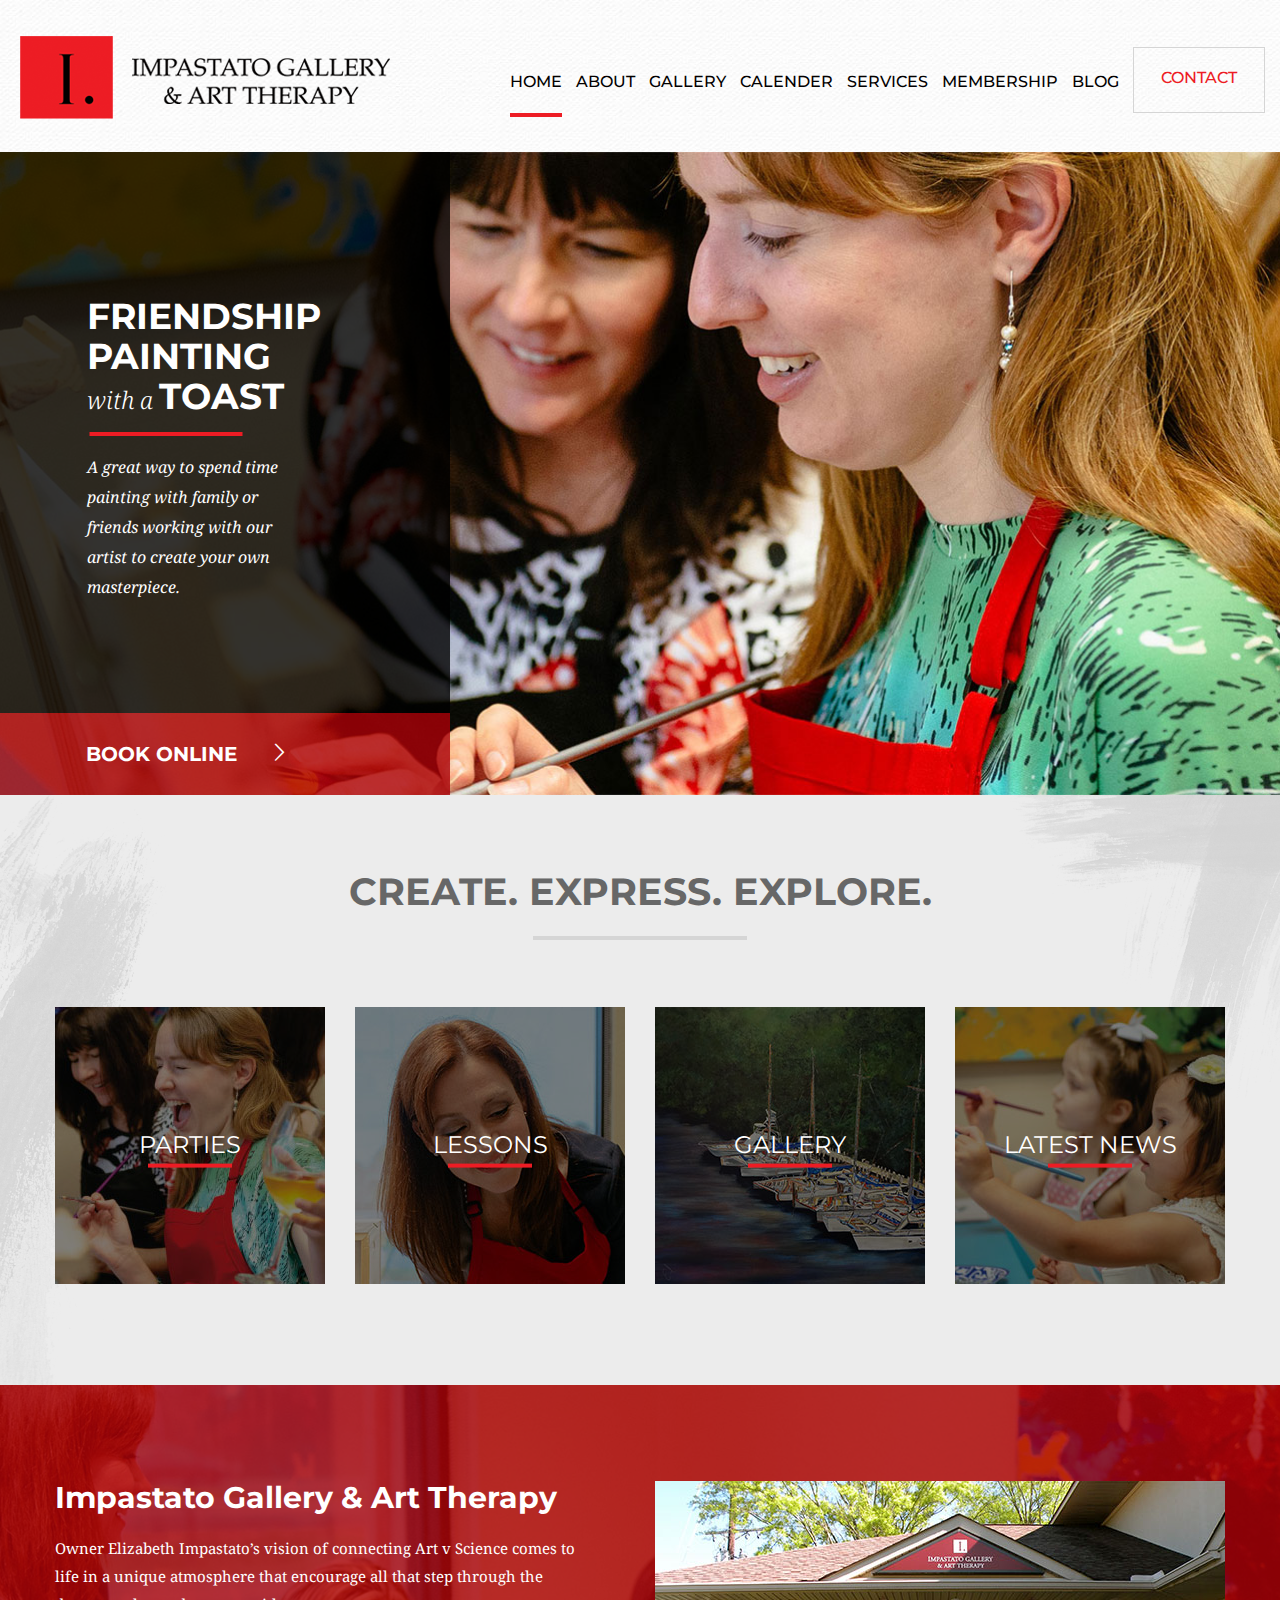
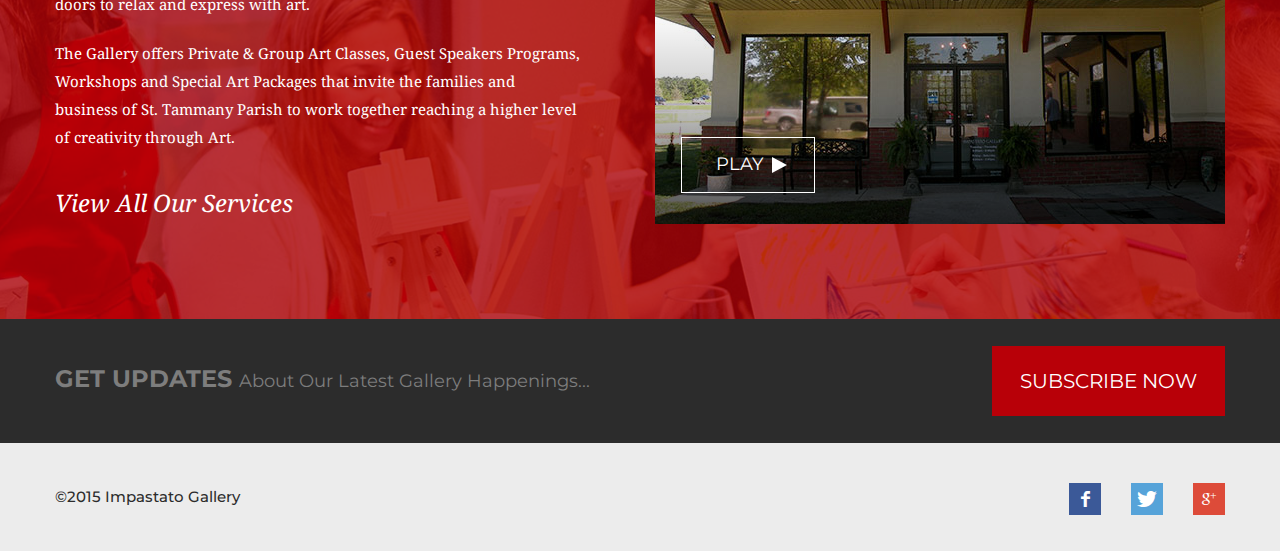
<file: index.html>
<!DOCTYPE html>
<html>
<head>
	<meta charset="utf-8">
	<meta name="viewport" content="width=device-width, initial-scale=1.0">
	<title>Impastato</title>
	<link href="https://fonts.googleapis.com/css?family=Droid+Serif:400,400i,700,700i%7cMontserrat:300,300i,400,400i,500,500i,600,600i,700,700i" rel="stylesheet">
	<link media="all" rel="stylesheet" href="css/main.css">
	<script type="text/javascript" src="http://ajax.googleapis.com/ajax/libs/jquery/3.2.1/jquery.min.js" defer></script>
	<script type="text/javascript">
		window.jQuery || document.write('<script src="js/jquery-3.2.1.min.js"><\/script>')
	</script>
	<script src="js/jquery.main.js" defer></script>
</head>
<body>
	<div id="wrapper">
		<header id="header" style="background-image: url(images/bg-header.jpg);">
			<div class="header-holder">
				<strong class="logo"><a href="#" ><img src="images/logo.png" alt="Impastato"></a></strong>
				<nav id="nav">
					<a href="#" class="nav-opener"><span></span></a>
					<div class="nav-drop">
						<ul class="menu">
							<li><a href="#" class="active">HOME</a></li>
							<li><a href="#">ABOUT</a></li>
							<li><a href="#">GALLERY</a>
							</li>
							<li><a href="#">CALENDER</a></li>
							<li><a href="#">SERVICES</a></li>
							<li><a href="#">MEMBERSHIP</a></li>
							<li><a href="#">BLOG</a></li>
							<li><a href="#" class="contact">CONTACT</a></li>
						</ul> 
					</div>
				</nav>
			</div>
		</header>
		<main id="main">
			<section class="vision-section" style="background-image: url(images/bg-vision.jpg);">
				<div class="vision-block">
					<div class="vision-text">
						<h2>FRIENDSHIP PAINTING <em>with a </em>TOAST </h2>
						<p>A great way to spend time painting with family or friends working with our artist to create your own masterpiece.</p>
					</div>
					<a href="#" class="btn-vision">BOOK ONLINE<i class="icon-chevron-right"></i></a>
				</div>
			</section>
			<section class="create-section" style="background-image:url(images/bg.png); ">
				<div class="container">
					<div class="create-holder">
						<h1>CREATE. EXPRESS. EXPLORE. </h1>
						<div class="coll-holder">
							<div class="coll"><div class="img-holder"><img src="images/img-2.jpg" alt="image description"></div><h4>PARTIES</h4></div>
							<div class="coll"><div class="img-holder"><img src="images/img-3.jpg" alt="image description"></div><h4>LESSONS</h4></div>
							<div class="coll"><div class="img-holder"><img src="images/img-4.jpg" alt="image description"></div><h4>GALLERY</h4></div>
							<div class="coll"><div class="img-holder"><img src="images/img-5.jpg" alt="image description"></div><h4>LATEST NEWS</h4></div>
						</div>
					</div>
				</div>
			</section>
			<section class="offer-section" style="background-image: url(images/img-7.jpg);">
				<div class="container">
					<div class="coll-holder">
						<div class="coll">
							<div class="text-holder">
								<h3>Impastato Gallery &amp; Art Therapy</h3>
								<p>Owner Elizabeth Impastato’s vision of connecting Art v Science comes to life in a unique atmosphere that encourage all that step through the doors to relax and express with art.</p>
								<p>The Gallery offers Private &amp; Group Art Classes, Guest Speakers Programs, Workshops and Special Art Packages that invite the families and business of St. Tammany Parish to work together reaching a higher level of creativity through Art.</p>
								<a href="#">View All Our Services</a>
							</div>
						</div>
						<div class="coll">
							<div class="img-holder"><img src="images/img-6.jpg" alt="image description"></div>
							<a href="#" class="btn-play">PLAY</a>
						</div>
					</div>
				</div>
			</section>
		</main>
		<footer id="footer">
			<div class="footer-top">
				<div class="container">
					<div class="text-holder">
						<p><strong>GET UPDATES </strong>About Our Latest Gallery Happenings...</p>
					</div>
					<a href="#" class="btn">SUBSCRIBE NOW</a>
				</div>
			</div>
			<div class="footer-bottom">
				<div class="container">
					<p>&copy;2015 Impastato Gallery</p>
					<ul class="social-holder">
						<li><a href="#" class="facebook"><i class="icon-facebook"></i></a></li>
						<li><a href="#" class="twitter"><i class="icon-twitter"></i></a></li>
						<li><a href="#" class="google"><i class="icon-google"></i></a></li>
					</ul>
				</div>
			</div>
		</footer>
	</div>
</body>
</html>
</file>
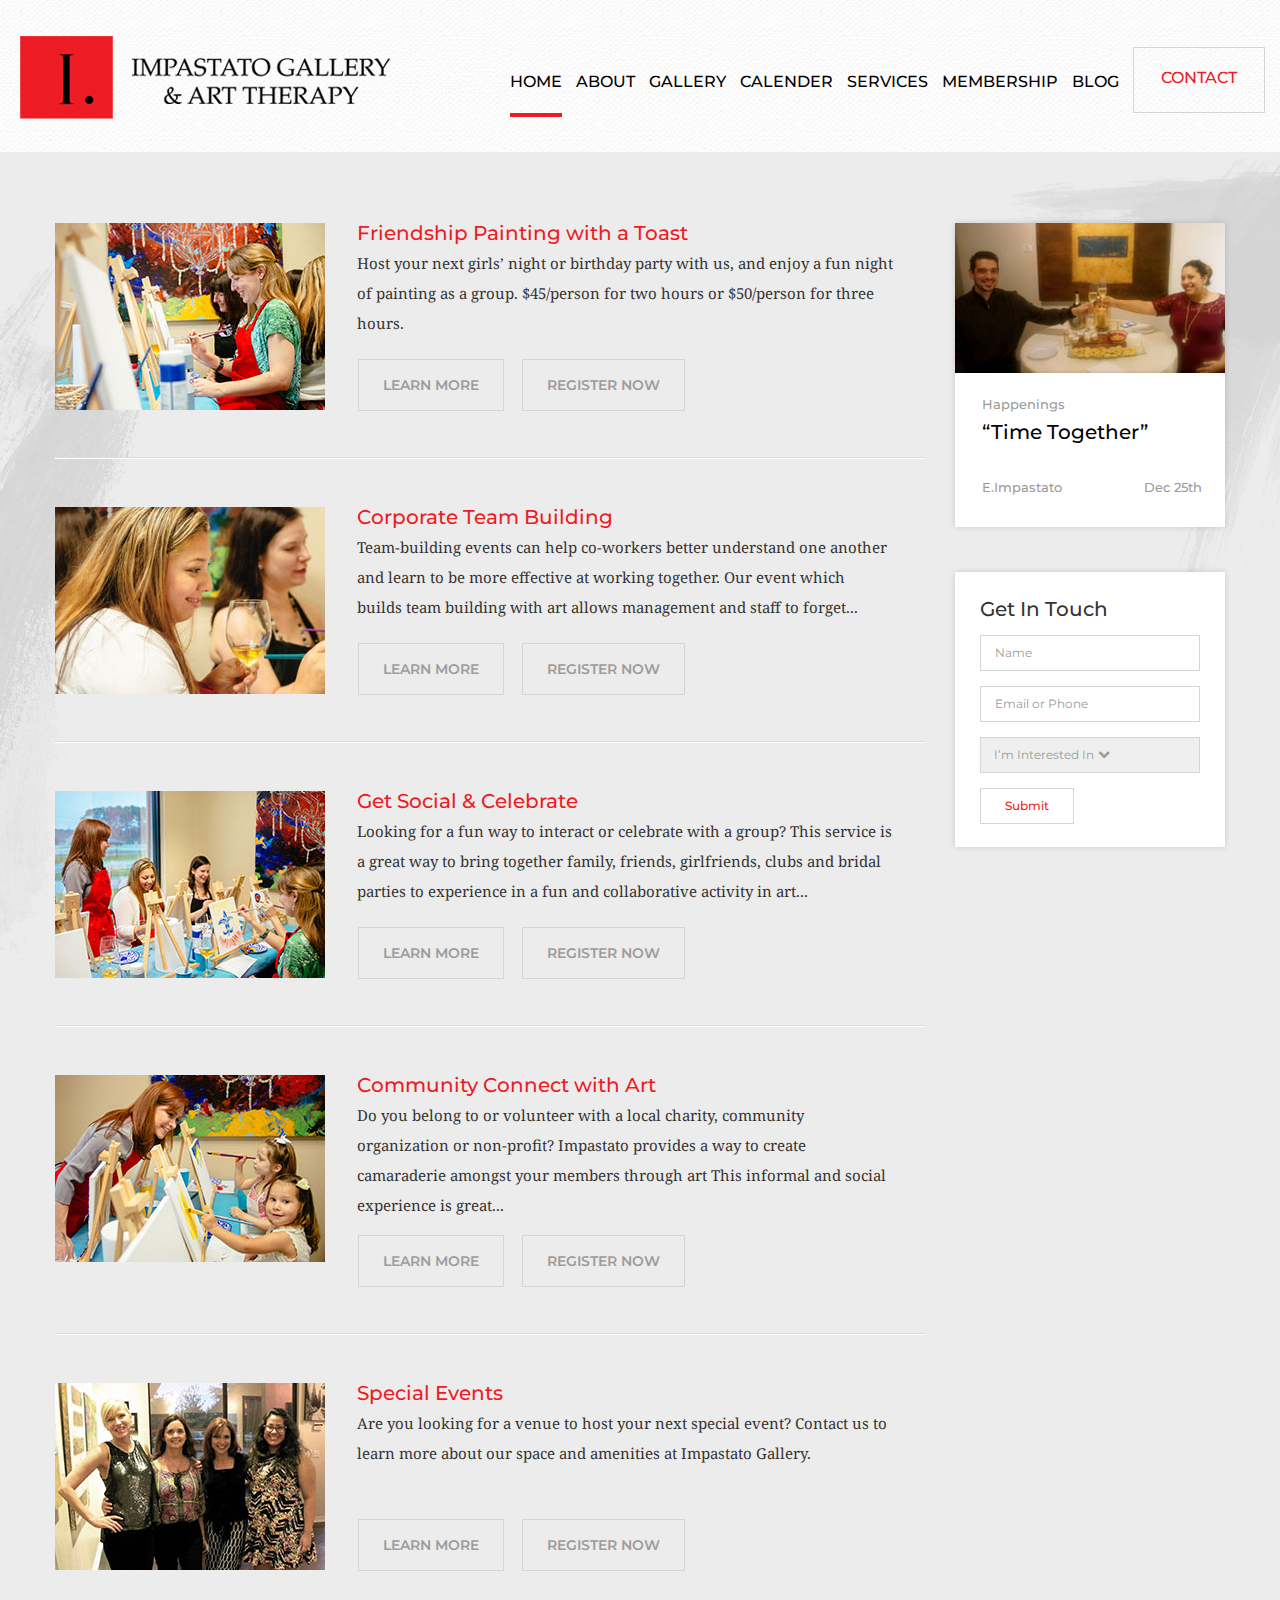
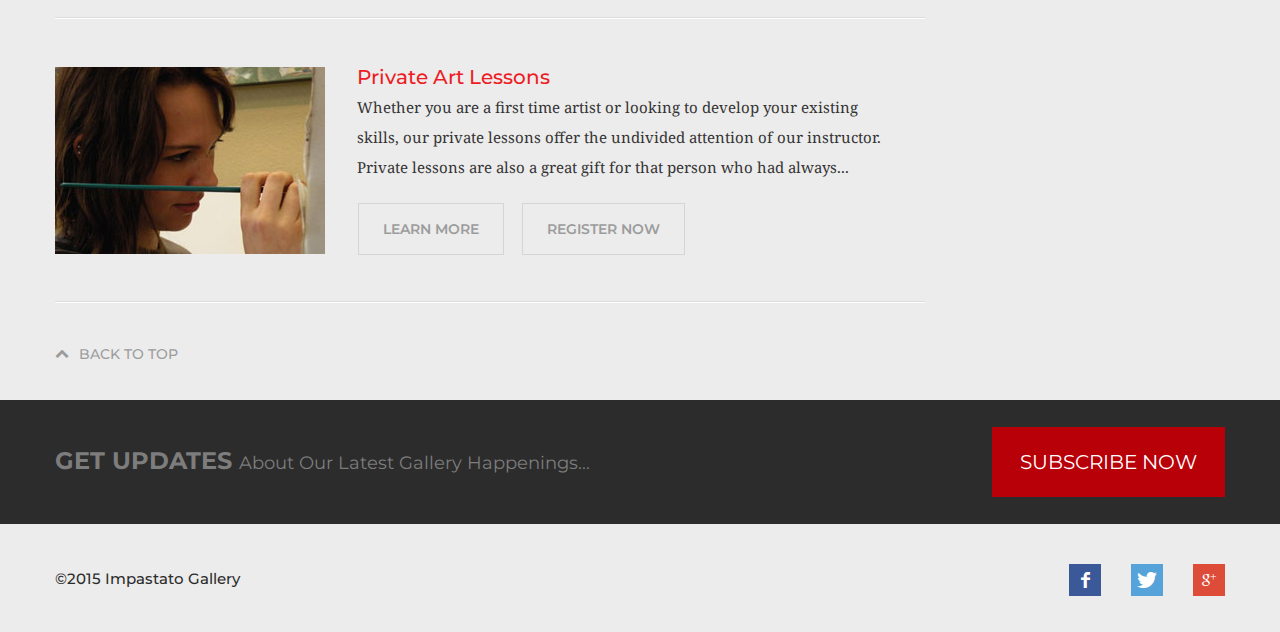
<file: index-2.html>
<!DOCTYPE html>
<html>
<head>
	<meta charset="utf-8">
	<meta name="viewport" content="width=device-width, initial-scale=1.0">
	<title>Impastato</title>
	<link href="https://fonts.googleapis.com/css?family=Droid+Serif:400,400i,700,700i%7cMontserrat:300,300i,400,400i,500,500i,600,600i,700,700i" rel="stylesheet">
	<link media="all" rel="stylesheet" href="css/main.css">
	<script type="text/javascript" src="http://ajax.googleapis.com/ajax/libs/jquery/3.2.1/jquery.min.js" defer></script>
	<script type="text/javascript">
		window.jQuery || document.write('<script src="js/jquery-3.2.1.min.js"><\/script>')
	</script>
	<script src="js/jquery.main.js" defer></script>
</head>
<body>
	<div id="wrapper">
		<header id="header" style="background-image: url(images/bg-header.jpg);">
			<div class="header-holder">
				<strong class="logo"><a href="#" ><img src="images/logo.png" alt="Impastato"></a></strong>
				<nav id="nav">
					<a href="#" class="nav-opener"><span></span></a>
					<div class="nav-drop">
						<ul class="menu">
							<li><a href="#" class="active">HOME</a></li>
							<li><a href="#">ABOUT</a></li>
							<li><a href="#">GALLERY</a>
							</li>
							<li><a href="#">CALENDER</a></li>
							<li><a href="#">SERVICES</a></li>
							<li><a href="#">MEMBERSHIP</a></li>
							<li><a href="#">BLOG</a></li>
							<li><a href="#" class="contact">CONTACT</a></li>
						</ul> 
					</div>
				</nav>
			</div>
		</header>
		<main id="main">
			<section class="section-holder" style="background-image: url(images/bg-2.png);">
				<div class="container">
					<div class="events-holder">
						<article class="post">
							<div class="img-holder">
								<img src="images/img-8.jpg" alt="image description">
							</div>
							<div class="content">
								<h5>Friendship Painting with a Toast</h5>
								<p>Host your next girls’ night or birthday party with us, and enjoy a fun night of painting as a group. $45/person for two hours or $50/person for three hours.</p>
								<ul class="btn-holder">
									<li><a href="#" class="btn-article">LEARN MORE</a></li>
									<li><a href="#" class="btn-article">REGISTER NOW</a></li>
								</ul>
							</div>
						</article>
						<article class="post">
							<div class="img-holder">
								<img src="images/img-14.jpg" alt="image description">
							</div>
							<div class="content">
								<h5>Corporate Team Building</h5>
								<p>Team-building events can help co-workers better understand one another and learn to be more effective at working together. Our event which builds team building with art allows management and staff to forget...</p>
								<ul class="btn-holder">
									<li><a href="#" class="btn-article">LEARN MORE</a></li>
									<li><a href="#" class="btn-article">REGISTER NOW</a></li>
								</ul>
							</div>
						</article>
						<article class="post">
							<div class="img-holder">
								<img src="images/img-9.jpg" alt="image description">
							</div>
							<div class="content">
								<h5>Get Social &amp; Celebrate</h5>
								<p>Looking for a fun way to interact or celebrate with a group? This service is a great way to bring together family, friends, girlfriends, clubs and bridal parties to experience in a fun and collaborative activity in art... </p>
								<ul class="btn-holder">
									<li><a href="#" class="btn-article">LEARN MORE</a></li>
									<li><a href="#" class="btn-article">REGISTER NOW</a></li>
								</ul>
							</div>
						</article>
						<article class="post">
							<div class="img-holder">
								<img src="images/img-10.jpg" alt="image description">
							</div>
							<div class="content">
								<h5>Community Connect with Art</h5>
								<p>Do you belong to or volunteer with a local charity, community organization or non-profit? Impastato provides a way to create camaraderie amongst your members through art This informal and social experience is great...</p>
								<ul class="btn-holder">
									<li><a href="#" class="btn-article">LEARN MORE</a></li>
									<li><a href="#" class="btn-article">REGISTER NOW</a></li>
								</ul>
							</div>
						</article>
						<article class="post">
							<div class="img-holder">
								<img src="images/img-11.jpg" alt="image description">
							</div>
							<div class="content">
								<h5>Special Events</h5>
								<p>Are you looking for a venue to host your next special event? Contact us to learn more about our space and amenities at Impastato Gallery.</p>
								<ul class="btn-holder">
									<li><a href="#" class="btn-article">LEARN MORE</a></li>
									<li><a href="#" class="btn-article">REGISTER NOW</a></li>
								</ul>
							</div>
						</article>
						<article class="post">
							<div class="img-holder">
								<img src="images/img-12.jpg" alt="image description">
							</div>
							<div class="content">
								<h5>Private Art Lessons</h5>
								<p>Whether you are a first time artist or looking to develop your existing skills, our private lessons offer the undivided attention of our instructor. Private lessons are also a great gift for that person who had always...</p>
								<ul class="btn-holder">
									<li><a href="#" class="btn-article">LEARN MORE</a></li>
									<li><a href="#" class="btn-article">REGISTER NOW</a></li>
								</ul>
							</div>
						</article>
					</div>
					<aside class="aside">
						<div class="happenings">
							<div class="img-holder">
								<img src="images/img-13.jpg" alt="image description">
							</div>
							<div class="text-holder">
								<p>Happenings</p>
								<h5>“Time Together”</h5>
								<span>E.Impastato</span>
								<time>Dec 25th</time>
							</div>
						</div>
						<div class="form-holder">
							<h5>Get In Touch</h5>
							<form class="form" action="#">
								<input type="text" name="name" placeholder="Name">
								<input type="email" name="email" placeholder="Email or Phone">
								<div class="select-holder">
									<div class="select">
										<span class="fake-select">
											<select id="select-1">
												<option selected="selected">I’m Interested In</option>
												<option>Select option 2</option>
												<option>Select option 3</option>
												<option>Select option 4</option>
											</select>
										</span>
									</div>
								</div>
								<button type="submit" class="btn-form">Submit</button>
							</form>
						</div>
					</aside>
					<a href="#header" class="to-top"><i class="icon-chevron-up"></i>BACK TO TOP </a>
				</div>
			</section>
		</main>
		<footer id="footer">
			<div class="footer-top">
				<div class="container">
					<div class="text-holder">
						<p><strong>GET UPDATES </strong>About Our Latest Gallery Happenings...</p>
					</div>
					<a href="#" class="btn">SUBSCRIBE NOW</a>
				</div>
			</div>
			<div class="footer-bottom">
				<div class="container">
					<p>&copy;2015 Impastato Gallery</p>
					<ul class="social-holder">
						<li><a href="#" class="facebook"><i class="icon-facebook"></i></a></li>
						<li><a href="#" class="twitter"><i class="icon-twitter"></i></a></li>
						<li><a href="#" class="google"><i class="icon-google"></i></a></li>
					</ul>
				</div>
			</div>
		</footer>
	</div>
</body>
</html>
</file>
<file: css/main.css>
/*! normalize.css v3.0.3 | MIT License | github.com/necolas/normalize.css */
/**
 * 1. Set default font family to sans-serif.
 * 2. Prevent iOS and IE text size adjust after device orientation change,
 *    without disabling user zoom.
 */
html {
  font-family: sans-serif;
  /* 1 */
  -ms-text-size-adjust: 100%;
  /* 2 */
  -webkit-text-size-adjust: 100%;
  /* 2 */ }

/**
 * Remove default margin.
 */
body {
  margin: 0; }

/* HTML5 display definitions
   ========================================================================== */
/**
 * Correct `block` display not defined for any HTML5 element in IE 8/9.
 * Correct `block` display not defined for `details` or `summary` in IE 10/11
 * and Firefox.
 * Correct `block` display not defined for `main` in IE 11.
 */
article,
aside,
details,
figcaption,
figure,
footer,
header,
hgroup,
main,
menu,
nav,
section,
summary {
  display: block; }

/**
 * 1. Correct `inline-block` display not defined in IE 8/9.
 * 2. Normalize vertical alignment of `progress` in Chrome, Firefox, and Opera.
 */
audio,
canvas,
progress,
video {
  display: inline-block;
  /* 1 */
  vertical-align: baseline;
  /* 2 */ }

/**
 * Prevent modern browsers from displaying `audio` without controls.
 * Remove excess height in iOS 5 devices.
 */
audio:not([controls]) {
  display: none;
  height: 0; }

/**
 * Address `[hidden]` styling not present in IE 8/9/10.
 * Hide the `template` element in IE 8/9/10/11, Safari, and Firefox < 22.
 */
[hidden],
template {
  display: none; }

/* Links
   ========================================================================== */
/**
 * Remove the gray background color from active links in IE 10.
 */
a {
  background-color: transparent; }

/**
 * Improve readability of focused elements when they are also in an
 * active/hover state.
 */
a:active,
a:hover {
  outline: 0; }

/* Text-level semantics
   ========================================================================== */
/**
 * Address styling not present in IE 8/9/10/11, Safari, and Chrome.
 */
abbr[title] {
  border-bottom: 1px dotted; }

/**
 * Address style set to `bolder` in Firefox 4+, Safari, and Chrome.
 */
b,
strong {
  font-weight: bold; }

/**
 * Address styling not present in Safari and Chrome.
 */
dfn {
  font-style: italic; }

/**
 * Address variable `h1` font-size and margin within `section` and `article`
 * contexts in Firefox 4+, Safari, and Chrome.
 */
h1 {
  font-size: 2em;
  margin: 0.67em 0; }

/**
 * Address styling not present in IE 8/9.
 */
mark {
  background: #ff0;
  color: #000; }

/**
 * Address inconsistent and variable font size in all browsers.
 */
small {
  font-size: 80%; }

/**
 * Prevent `sub` and `sup` affecting `line-height` in all browsers.
 */
sub,
sup {
  font-size: 75%;
  line-height: 0;
  position: relative;
  vertical-align: baseline; }

sup {
  top: -0.5em; }

sub {
  bottom: -0.25em; }

/* Embedded content
   ========================================================================== */
/**
 * Remove border when inside `a` element in IE 8/9/10.
 */
img {
  border: 0; }

/**
 * Correct overflow not hidden in IE 9/10/11.
 */
svg:not(:root) {
  overflow: hidden; }

/* Grouping content
   ========================================================================== */
/**
 * Address margin not present in IE 8/9 and Safari.
 */
figure {
  margin: 1em 40px; }

/**
 * Address differences between Firefox and other browsers.
 */
hr {
  box-sizing: content-box;
  height: 0; }

/**
 * Contain overflow in all browsers.
 */
pre {
  overflow: auto; }

/**
 * Address odd `em`-unit font size rendering in all browsers.
 */
code,
kbd,
pre,
samp {
  font-family: monospace, monospace;
  font-size: 1em; }

/* Forms
   ========================================================================== */
/**
 * Known limitation: by default, Chrome and Safari on OS X allow very limited
 * styling of `select`, unless a `border` property is set.
 */
/**
 * 1. Correct color not being inherited.
 *    Known issue: affects color of disabled elements.
 * 2. Correct font properties not being inherited.
 * 3. Address margins set differently in Firefox 4+, Safari, and Chrome.
 */
button,
input,
optgroup,
select,
textarea {
  color: inherit;
  /* 1 */
  font: inherit;
  /* 2 */
  margin: 0;
  /* 3 */ }

/**
 * Address `overflow` set to `hidden` in IE 8/9/10/11.
 */
button {
  overflow: visible; }

/**
 * Address inconsistent `text-transform` inheritance for `button` and `select`.
 * All other form control elements do not inherit `text-transform` values.
 * Correct `button` style inheritance in Firefox, IE 8/9/10/11, and Opera.
 * Correct `select` style inheritance in Firefox.
 */
button,
select {
  text-transform: none; }

/**
 * 1. Avoid the WebKit bug in Android 4.0.* where (2) destroys native `audio`
 *    and `video` controls.
 * 2. Correct inability to style clickable `input` types in iOS.
 * 3. Improve usability and consistency of cursor style between image-type
 *    `input` and others.
 */
button,
html input[type="button"],
input[type="reset"],
input[type="submit"] {
  -webkit-appearance: button;
  /* 2 */
  cursor: pointer;
  /* 3 */ }

/**
 * Re-set default cursor for disabled elements.
 */
button[disabled],
html input[disabled] {
  cursor: default; }

/**
 * Remove inner padding and border in Firefox 4+.
 */
button::-moz-focus-inner,
input::-moz-focus-inner {
  border: 0;
  padding: 0; }

/**
 * Address Firefox 4+ setting `line-height` on `input` using `!important` in
 * the UA stylesheet.
 */
input {
  line-height: normal; }

/**
 * It's recommended that you don't attempt to style these elements.
 * Firefox's implementation doesn't respect box-sizing, padding, or width.
 *
 * 1. Address box sizing set to `content-box` in IE 8/9/10.
 * 2. Remove excess padding in IE 8/9/10.
 */
input[type="checkbox"],
input[type="radio"] {
  box-sizing: border-box;
  /* 1 */
  padding: 0;
  /* 2 */ }

/**
 * Fix the cursor style for Chrome's increment/decrement buttons. For certain
 * `font-size` values of the `input`, it causes the cursor style of the
 * decrement button to change from `default` to `text`.
 */
input[type="number"]::-webkit-inner-spin-button,
input[type="number"]::-webkit-outer-spin-button {
  height: auto; }

/**
 * 1. Address `appearance` set to `searchfield` in Safari and Chrome.
 * 2. Address `box-sizing` set to `border-box` in Safari and Chrome.
 */
input[type="search"] {
  -webkit-appearance: textfield;
  /* 1 */
  box-sizing: content-box;
  /* 2 */ }

/**
 * Remove inner padding and search cancel button in Safari and Chrome on OS X.
 * Safari (but not Chrome) clips the cancel button when the search input has
 * padding (and `textfield` appearance).
 */
input[type="search"]::-webkit-search-cancel-button,
input[type="search"]::-webkit-search-decoration {
  -webkit-appearance: none; }

/**
 * Define consistent border, margin, and padding.
 */
fieldset {
  border: 1px solid #c0c0c0;
  margin: 0 2px;
  padding: 0.35em 0.625em 0.75em; }

/**
 * 1. Correct `color` not being inherited in IE 8/9/10/11.
 * 2. Remove padding so people aren't caught out if they zero out fieldsets.
 */
legend {
  border: 0;
  /* 1 */
  padding: 0;
  /* 2 */ }

/**
 * Remove default vertical scrollbar in IE 8/9/10/11.
 */
textarea {
  overflow: auto; }

/**
 * Don't inherit the `font-weight` (applied by a rule above).
 * NOTE: the default cannot safely be changed in Chrome and Safari on OS X.
 */
optgroup {
  font-weight: bold; }

/* Tables
   ========================================================================== */
/**
 * Remove most spacing between table cells.
 */
table {
  border-collapse: collapse;
  border-spacing: 0; }

td,
th {
  padding: 0; }

@font-face {
  font-family: 'icomoon';
  src: url("../fonts/icomoon.eot?295ltq");
  src: url("../fonts/icomoon.eot?295ltq#iefix") format("embedded-opentype"), url("../fonts/icomoon.ttf?295ltq") format("truetype"), url("../fonts/icomoon.woff?295ltq") format("woff"), url("../fonts/icomoon.svg?295ltq#icomoon") format("svg");
  font-weight: normal;
  font-style: normal; }

[class^="icon-"], [class*=" icon-"] {
  /* use !important to prevent issues with browser extensions that change fonts */
  font-family: 'icomoon' !important;
  speak: none;
  font-style: normal;
  font-weight: normal;
  font-variant: normal;
  text-transform: none;
  line-height: 1;
  /* Better Font Rendering =========== */
  -webkit-font-smoothing: antialiased;
  -moz-osx-font-smoothing: grayscale; }

.icon-google:before {
  content: "\e902"; }

.icon-facebook:before {
  content: "\e901"; }

.icon-twitter:before {
  content: "\e905"; }

.icon-chevron-right:before {
  content: "\e900"; }

.icon-chevron-down:before {
  content: "\e906"; }

.icon-chevron-up:before {
  content: "\e907"; }

.nav-drop .menu, .footer-bottom ul, .section-holder .post .btn-holder {
  margin: 0;
  padding: 0;
  list-style: none; }

.clearfix:after, .create-section .coll-holder:after, .offer-section .coll-holder:after, .section-holder .post:after, .section-holder .aside .happenings .text-holder:after {
  content: '';
  display: block;
  clear: both; }

.ellipsis {
  white-space: nowrap;
  /* 1 */
  text-overflow: ellipsis;
  /* 2 */
  overflow: hidden; }

html {
  box-sizing: border-box; }

*, *:before, *:after {
  box-sizing: inherit; }

* {
  max-height: 1000000px; }

body {
  color: #353434;
  background: #fff;
  font: 16px/1.2 "Montserrat", "Arial", "Helvetica Neue", "Helvetica", sans-serif;
  min-width: 320px;
  -webkit-font-smoothing: antialiased;
  -moz-osx-font-smoothing: grayscale; }

img {
  max-width: 100%;
  height: auto; }

.gm-style img {
  max-width: none; }

h1, .h1,
h2, .h2,
h3, .h3,
h4, .h4,
h5, .h5,
h6, .h6,
.h {
  font-family: "Montserrat", "Arial", "Helvetica Neue", "Helvetica", sans-serif;
  font-weight: bold;
  margin: 0 0 0.5em;
  color: inherit; }

h1, .h1 {
  font-size: 38px; }

h2, .h2 {
  font-size: 36px; }

h3, .h3 {
  font-size: 30px; }

h4, .h4 {
  font-size: 24px; }

h5, .h5 {
  font-size: 20px; }

h6, .h6 {
  font-size: 15px; }

p {
  margin: 0 0 1em; }

a {
  color: #000; }
  a:hover, a:focus {
    text-decoration: none; }

form,
fieldset {
  margin: 0;
  padding: 0;
  border-style: none; }

input[type='text'],
input[type='tel'],
input[type='email'],
input[type='search'],
input[type='password'],
textarea {
  -webkit-appearance: none;
  -webkit-border-radius: 0;
  box-sizing: border-box;
  border: 1px solid #9c9c9c;
  padding: 0.4em 0.7em; }
  input[type='text']:focus,
  input[type='tel']:focus,
  input[type='email']:focus,
  input[type='search']:focus,
  input[type='password']:focus,
  textarea:focus {
    border-color: #000; }
  input[type='text']::-webkit-input-placeholder,
  input[type='tel']::-webkit-input-placeholder,
  input[type='email']::-webkit-input-placeholder,
  input[type='search']::-webkit-input-placeholder,
  input[type='password']::-webkit-input-placeholder,
  textarea::-webkit-input-placeholder {
    color: #9c9c9c; }
  input[type='text']::-moz-placeholder,
  input[type='tel']::-moz-placeholder,
  input[type='email']::-moz-placeholder,
  input[type='search']::-moz-placeholder,
  input[type='password']::-moz-placeholder,
  textarea::-moz-placeholder {
    opacity: 1;
    color: #9c9c9c; }
  input[type='text']:-moz-placeholder,
  input[type='tel']:-moz-placeholder,
  input[type='email']:-moz-placeholder,
  input[type='search']:-moz-placeholder,
  input[type='password']:-moz-placeholder,
  textarea:-moz-placeholder {
    color: #9c9c9c; }
  input[type='text']:-ms-input-placeholder,
  input[type='tel']:-ms-input-placeholder,
  input[type='email']:-ms-input-placeholder,
  input[type='search']:-ms-input-placeholder,
  input[type='password']:-ms-input-placeholder,
  textarea:-ms-input-placeholder {
    color: #9c9c9c; }
  input[type='text'].placeholder,
  input[type='tel'].placeholder,
  input[type='email'].placeholder,
  input[type='search'].placeholder,
  input[type='password'].placeholder,
  textarea.placeholder {
    color: #9c9c9c; }

select {
  -webkit-border-radius: 0; }

textarea {
  resize: vertical;
  vertical-align: top; }

button,
input[type='button'],
input[type='reset'],
input[type='file'],
input[type='submit'] {
  -webkit-appearance: none;
  -webkit-border-radius: 0;
  cursor: pointer; }

.resize-active .nav-drop {
  -webkit-transition: none !important;
          transition: none !important; }

#header {
  position: relative;
  background-repeat: repeat;
  padding: 24px 20px 24px; }
  @media (min-width: 480px) {
    #header {
      padding: 36px 20px 24px; } }
  @media (min-width: 1401px) {
    #header {
      padding: 36px 29px 28px 43px; } }

.header-holder {
  display: -webkit-box;
  display: -ms-flexbox;
  display: flex;
  -ms-flex-wrap: wrap;
      flex-wrap: wrap;
  -webkit-box-pack: justify;
      -ms-flex-pack: justify;
          justify-content: space-between;
  -webkit-box-align: center;
      -ms-flex-align: center;
          align-items: center;
  min-height: 92px; }

.logo {
  max-width: 375px;
  margin: -9px 0 0; }

.nav-drop {
  -webkit-transition: opacity 0.3s ease-in-out, visibility 0.3s ease-in-out;
          transition: opacity 0.3s ease-in-out, visibility 0.3s ease-in-out;
  opacity: 0;
  visibility: hidden;
  position: absolute;
  top: 100%;
  right: 0;
  left: 0;
  z-index: 999; }
  @media (min-width: 1200px) {
    .nav-drop {
      opacity: 1;
      visibility: visible;
      position: static;
      padding: 0 0 0 28px; } }
  .nav-active .nav-drop {
    opacity: 1;
    visibility: visible; }
  .nav-drop .menu {
    margin: 0 -10px; }
    .nav-drop .menu li {
      position: relative;
      text-align: center;
      border-bottom: 1px solid #dedede;
      padding: 0;
      background: #fff; }
      @media (min-width: 1200px) {
        .nav-drop .menu li {
          display: inline-block;
          vertical-align: top;
          border: none;
          padding: 0px 5px;
          background: none; } }
      @media (min-width: 1625px) {
        .nav-drop .menu li {
          padding: 0px 25px; } }
      .nav-drop .menu li a {
        position: relative;
        display: block;
        font-size: 16px;
        font-weight: 500;
        line-height: 1.875;
        color: #020000;
        display: block;
        width: 100%;
        padding: 5px 0; }
        .nav-drop .menu li a:hover {
          color: red; }
        @media (min-width: 1200px) {
          .nav-drop .menu li a {
            padding: 20px 0; }
            .nav-drop .menu li a:hover {
              color: #020000;
              border-bottom: 4px solid #ed1c24;
              padding: 20px 0 16px; }
            .nav-drop .menu li a.active {
              border-bottom: 4px solid #ed1c24;
              padding: 20px 0 16px; } }
    .nav-drop .menu .contact {
      padding: 5px 0; }
      @media (min-width: 1200px) {
        .nav-drop .menu .contact {
          border: 1px solid #d5d5d5;
          padding: 15px 27px 19px;
          color: #ed1c24; }
          .nav-drop .menu .contact:hover {
            padding: 15px 27px 20px; } }

.nav-opener {
  position: absolute;
  width: 60px;
  height: 30px;
  right: 50%;
  -webkit-transform: translateX(50%);
      -ms-transform: translateX(50%);
          transform: translateX(50%);
  bottom: 5px; }
  @media (min-width: 480px) {
    .nav-opener {
      right: 17px;
      top: 50%;
      -webkit-transform: translateY(-50%);
          -ms-transform: translateY(-50%);
              transform: translateY(-50%); } }
  @media (min-width: 1200px) {
    .nav-opener {
      display: none; } }
  .nav-opener:before, .nav-opener:after,
  .nav-opener span {
    background: #000;
    border-radius: 4px;
    position: absolute;
    top: 16px;
    left: 25%;
    right: 25%;
    height: 3px;
    margin: -2px 0 0;
    -webkit-transition: all .2s linear;
            transition: all .2s linear; }
  .nav-opener:before, .nav-opener:after {
    content: '';
    top: 10px; }
  .nav-opener:after {
    top: 22px; }
  .nav-active .nav-opener span {
    opacity: 0; }
  .nav-active .nav-opener:before, .nav-active .nav-opener:after {
    -webkit-transform: rotate(45deg);
        -ms-transform: rotate(45deg);
            transform: rotate(45deg);
    top: 50%;
    left: 15%;
    right: 15%; }
  .nav-active .nav-opener:after {
    -webkit-transform: rotate(-45deg);
        -ms-transform: rotate(-45deg);
            transform: rotate(-45deg); }

.footer-top {
  background: #2c2c2c;
  color: #7d7d7d;
  font-size: 18px;
  line-height: 2.444444;
  font-weight: 400;
  padding: 15px 0; }
  @media (min-width: 768px) {
    .footer-top {
      padding: 27px 0; } }
  .footer-top .container {
    display: -webkit-box;
    display: -ms-flexbox;
    display: flex;
    -ms-flex-wrap: wrap;
        flex-wrap: wrap;
    -webkit-box-pack: justify;
        -ms-flex-pack: justify;
            justify-content: space-between;
    -webkit-box-align: center;
        -ms-flex-align: center;
            align-items: center; }
  .footer-top .text-holder strong {
    font-size: 24px;
    line-height: 1.833333;
    font-weight: 700; }
  .footer-top .text-holder p {
    margin: 0; }
  .footer-top .btn {
    -webkit-transition: background 0.3s ease-in-out;
            transition: background 0.3s ease-in-out;
    background: #b80008;
    color: #fff;
    font-size: 20px;
    line-height: 2.2;
    font-weight: 400;
    padding: 10px 16px; }
    @media (min-width: 768px) {
      .footer-top .btn {
        padding: 13px 28px; } }
    .footer-top .btn:hover {
      background: #ed1c24; }

.footer-bottom {
  background: #ececec;
  font-size: 15px;
  line-height: 2.2;
  font-weight: 500;
  color: #2c2c2c;
  padding: 15px 0; }
  @media (min-width: 768px) {
    .footer-bottom {
      padding: 34px 0; } }
  .footer-bottom .container {
    display: -webkit-box;
    display: -ms-flexbox;
    display: flex;
    -ms-flex-wrap: wrap;
        flex-wrap: wrap;
    -webkit-box-pack: justify;
        -ms-flex-pack: justify;
            justify-content: space-between;
    -webkit-box-align: center;
        -ms-flex-align: center;
            align-items: center; }
  .footer-bottom p {
    margin: 0; }
  .footer-bottom ul {
    display: -webkit-box;
    display: -ms-flexbox;
    display: flex;
    -ms-flex-wrap: wrap;
        flex-wrap: wrap;
    margin: 6px -15px 0; }
    .footer-bottom ul li {
      padding: 0 15px; }
      .footer-bottom ul li a {
        display: inline-block;
        width: 32px;
        height: 32px;
        color: #fff;
        text-align: center; }
        .footer-bottom ul li a:hover {
          color: #000; }
        .footer-bottom ul li a i {
          font-size: 16px;
          line-height: 2; }
    .footer-bottom ul .facebook {
      background: #3b5998; }
    .footer-bottom ul .twitter {
      background: #56a3d9; }
    .footer-bottom ul .google {
      background: #dd4b39; }

body {
  background: #ececec; }
  body.nav-active .nav-drop {
    opacity: 1;
    visibility: visible; }

a {
  -webkit-transition: color 0.3s ease-in-out;
          transition: color 0.3s ease-in-out;
  text-decoration: none; }

img {
  vertical-align: middle; }

.container {
  margin: 0 auto;
  max-width: 1200px;
  padding: 0 15px; }

#wrapper {
  overflow: hidden;
  position: relative; }

.vision-section {
  background-repeat: no-repeat;
  background-size: cover;
  background-position: 50% 50%; }
  .vision-section .vision-block {
    max-width: 450px;
    color: #fff; }
    .vision-section .vision-block .vision-text {
      padding: 30px 15px;
      font-family: "Droid Serif", "Times New Roman", "Times", "Baskerville", "Georgia", serif;
      font-style: italic;
      line-height: 1.875;
      background: rgba(0, 0, 0, 0.8); }
      @media (min-width: 768px) {
        .vision-section .vision-block .vision-text {
          padding: 144px 140px 111px 87px; } }
      .vision-section .vision-block .vision-text h2 {
        position: relative;
        line-height: 1.111111;
        font-weight: 700;
        font-style: normal;
        padding: 0 0 16px;
        margin: 0 0 16px; }
        .vision-section .vision-block .vision-text h2:before {
          position: absolute;
          content: '';
          width: 153px;
          height: 4px;
          background: #ed1c24;
          bottom: 0;
          left: 79px;
          -webkit-transform: translateX(-50%);
              -ms-transform: translateX(-50%);
                  transform: translateX(-50%); }
        @media (max-width: 767px) {
          .vision-section .vision-block .vision-text h2 {
            font-size: 26px; } }
        .vision-section .vision-block .vision-text h2 em {
          font: italic 300 24px/1.666666 "Droid Serif", "Times New Roman", "Times", "Baskerville", "Georgia", serif; }
      .vision-section .vision-block .vision-text p {
        margin: 0; }
    .vision-section .vision-block .btn-vision {
      -webkit-transition: background 0.3s ease-in-out;
              transition: background 0.3s ease-in-out;
      display: block;
      background: rgba(170, 0, 7, 0.8);
      color: #fff;
      padding: 26px 20px 26px 86px;
      font-weight: 700;
      font-size: 20px;
      line-height: 1.5; }
      .vision-section .vision-block .btn-vision:hover {
        background: #ed1c24; }
      .vision-section .vision-block .btn-vision i {
        padding: 0 0 0 32px;
        font-weight: 300; }

.create-section {
  background-repeat: no-repeat;
  background-size: cover;
  background-position: 50% 50%;
  text-align: center;
  padding: 30px 0; }
  @media (min-width: 768px) {
    .create-section {
      padding: 75px 0 101px; } }
  .create-section h1 {
    position: relative;
    font-weight: 700;
    line-height: 1.157894;
    color: #676767;
    display: inline-block;
    padding: 0 0 26px;
    margin: 0 0 67px; }
    @media (max-width: 767px) {
      .create-section h1 {
        font-size: 28px;
        margin: 0 0 20px; } }
    .create-section h1:before {
      position: absolute;
      content: '';
      width: 214px;
      height: 4px;
      background: #d5d5d5;
      bottom: 0;
      left: 50%;
      -webkit-transform: translateX(-50%);
          -ms-transform: translateX(-50%);
              transform: translateX(-50%); }
  .create-section .coll-holder {
    margin: 0 -15px; }
    .create-section .coll-holder .coll {
      position: relative;
      float: left;
      width: 100%;
      padding: 15px;
      overflow: hidden; }
      .create-section .coll-holder .coll:hover .img-holder:before {
        opacity: 0; }
      @media (min-width: 480px) {
        .create-section .coll-holder .coll {
          width: 50%; } }
      @media (min-width: 768px) {
        .create-section .coll-holder .coll {
          width: 33.333%;
          padding: 15px; } }
      @media (min-width: 1024px) {
        .create-section .coll-holder .coll {
          width: 25%;
          padding: 0 15px; } }
      .create-section .coll-holder .coll .img-holder {
        position: relative; }
        .create-section .coll-holder .coll .img-holder:before {
          -webkit-transition: opacity 0.3s ease-in-out;
                  transition: opacity 0.3s ease-in-out;
          position: absolute;
          content: '';
          top: 0;
          left: 0;
          right: 0;
          bottom: 0;
          background: #000;
          opacity: .5; }
        .create-section .coll-holder .coll .img-holder img {
          width: 100%; }
      .create-section .coll-holder .coll h4 {
        position: absolute;
        display: inline-block;
        top: 50%;
        left: 50%;
        -webkit-transform: translate(-50%, -50%);
            -ms-transform: translate(-50%, -50%);
                transform: translate(-50%, -50%);
        min-width: 200px;
        color: #fff;
        font-weight: 400;
        margin: 0; }
        .create-section .coll-holder .coll h4:before {
          content: '';
          position: absolute;
          top: 33px;
          left: 50%;
          -webkit-transform: translateX(-50%);
              -ms-transform: translateX(-50%);
                  transform: translateX(-50%);
          width: 84px;
          height: 4px;
          background: #ed1c24; }

.offer-section {
  position: relative;
  background-repeat: no-repeat;
  background-size: cover;
  background-position: 50% 50%;
  color: #fff;
  padding: 30px 0; }
  .offer-section:before {
    content: '';
    position: absolute;
    top: 0;
    left: 0;
    right: 0;
    bottom: 0;
    background: rgba(170, 0, 7, 0.8); }
  @media (min-width: 768px) {
    .offer-section {
      padding: 91px 0 95px; } }
  .offer-section .coll-holder {
    position: relative; }
    .offer-section .coll-holder .coll {
      position: relative;
      float: left;
      width: 100%; }
      @media (min-width: 1024px) {
        .offer-section .coll-holder .coll {
          width: 50%; } }
      .offer-section .coll-holder .coll .text-holder {
        padding: 0;
        font: 400 15px/1.866666 "Droid Serif", "Times New Roman", "Times", "Baskerville", "Georgia", serif; }
        @media (min-width: 768px) {
          .offer-section .coll-holder .coll .text-holder {
            padding: 0 60px 0 0; } }
        .offer-section .coll-holder .coll .text-holder h3 {
          font-weight: 700;
          line-height: 1.466666; }
        .offer-section .coll-holder .coll .text-holder p {
          margin: 0 0 21px; }
        .offer-section .coll-holder .coll .text-holder a {
          display: inline-block;
          color: #fff;
          font-size: 24px;
          line-height: 1.541666;
          font-style: italic;
          margin: 0; }
          .offer-section .coll-holder .coll .text-holder a:hover {
            color: #000; }
          @media (min-width: 768px) {
            .offer-section .coll-holder .coll .text-holder a {
              margin: 12px 0 0; } }
      .offer-section .coll-holder .coll .img-holder {
        position: relative;
        max-width: 570px;
        margin: 0; }
        @media (min-width: 1024px) {
          .offer-section .coll-holder .coll .img-holder {
            margin: 5px 0 0 15px; } }
        .offer-section .coll-holder .coll .img-holder:after {
          position: absolute;
          content: '';
          top: 0;
          left: 0;
          bottom: 0;
          right: 0;
          background: -webkit-linear-gradient(top, transparent 3%, transparent 37%, rgba(0, 0, 0, 0.2) 63%, rgba(0, 0, 0, 0.7) 100%);
          background: linear-gradient(to bottom, transparent 3%, transparent 37%, rgba(0, 0, 0, 0.2) 63%, rgba(0, 0, 0, 0.7) 100%); }
        .offer-section .coll-holder .coll .img-holder img {
          width: 100%; }
      .offer-section .coll-holder .coll .btn-play {
        -webkit-transition: border 0.3s ease-in-out;
                transition: border 0.3s ease-in-out;
        position: absolute;
        bottom: 31px;
        left: 41px;
        color: #fff;
        border: 1px solid #fff;
        padding: 16px 51px 16px 34px;
        font-size: 18px; }
        .offer-section .coll-holder .coll .btn-play:hover {
          border: 1px solid #ed1c24; }
        .offer-section .coll-holder .coll .btn-play:before {
          position: absolute;
          content: '';
          top: 50%;
          right: 27px;
          -webkit-transform: translateY(-50%);
              -ms-transform: translateY(-50%);
                  transform: translateY(-50%);
          width: 0;
          height: 0;
          border-style: solid;
          border-width: 8px 0 8px 15px;
          border-color: transparent transparent transparent #fff; }

.section-holder {
  background-repeat: no-repeat;
  background-size: contain;
  background-position: 50% 0;
  padding: 0 0 20px; }
  @media (min-width: 768px) {
    .section-holder {
      padding: 22px 0 31px; } }
  .section-holder .container {
    display: block; }
    @media (min-width: 1024px) {
      .section-holder .container {
        display: -webkit-box;
        display: -ms-flexbox;
        display: flex;
        -ms-flex-wrap: wrap;
            flex-wrap: wrap;
        -webkit-box-pack: justify;
            -ms-flex-pack: justify;
                justify-content: space-between; } }
  .section-holder .events-holder {
    width: 100%; }
    @media (min-width: 1024px) {
      .section-holder .events-holder {
        width: calc(100% - 270px); } }
  .section-holder .post {
    padding: 20px 0 5px;
    border-bottom: 1px solid #dcdcdc;
    box-shadow: 0px 1px 0px 0px white;
    margin: 0; }
    @media (min-width: 768px) {
      .section-holder .post {
        padding: 49px 0 46px;
        margin: 0 30px 0 0; } }
    .section-holder .post .img-holder {
      max-width: 270px;
      float: left; }
      .section-holder .post .img-holder img {
        width: 100%; }
    .section-holder .post .content {
      float: right;
      width: 100%;
      padding: 15px 0;
      font: 400 15px/2 "Droid Serif", "Times New Roman", "Times", "Baskerville", "Georgia", serif;
      min-height: 188px;
      display: -webkit-box;
      display: -ms-flexbox;
      display: flex;
      -webkit-box-orient: vertical;
      -webkit-box-direction: normal;
          -ms-flex-direction: column;
              flex-direction: column; }
      @media (min-width: 768px) {
        .section-holder .post .content {
          padding: 0 32px;
          width: calc(100% - 270px); } }
      .section-holder .post .content h5 {
        color: #ed1c24;
        line-height: 1;
        font-weight: 500;
        margin: 0 0 5px; }
    .section-holder .post .btn-holder {
      display: -webkit-box;
      display: -ms-flexbox;
      display: flex;
      -ms-flex-wrap: wrap;
          flex-wrap: wrap;
      margin: auto -8px 0; }
      .section-holder .post .btn-holder li {
        padding: 0 9px; }
        .section-holder .post .btn-holder li .btn-article {
          -webkit-transition: border 0.3s ease-in-out, color 0.3s ease-in-out;
                  transition: border 0.3s ease-in-out, color 0.3s ease-in-out;
          display: inline-block;
          font: 600 14px/2.142857 "Montserrat", "Arial", "Helvetica Neue", "Helvetica", sans-serif;
          color: #9c9c9c;
          padding: 8px;
          border: 1px solid #d5d5d5; }
          @media (min-width: 768px) {
            .section-holder .post .btn-holder li .btn-article {
              padding: 10px 24px; } }
          .section-holder .post .btn-holder li .btn-article:hover {
            color: #ed1c24;
            border: 1px solid #ed1c24; }
  .section-holder .aside {
    width: 100%;
    padding: 20px 0 0; }
    @media (min-width: 1024px) {
      .section-holder .aside {
        width: 270px;
        padding: 49px 0 0; } }
    .section-holder .aside .happenings {
      background: #fff;
      box-shadow: 0px 0px 6px 0px rgba(4, 4, 4, 0.15);
      margin: 0 0 20px;
      width: 270px;
      font-weight: 500; }
      @media (min-width: 1024px) {
        .section-holder .aside .happenings {
          width: 100%;
          margin: 0 0 45px; } }
      .section-holder .aside .happenings .img-holder {
        padding: 0 0 17px; }
      .section-holder .aside .happenings .text-holder {
        color: #9c9c9c;
        line-height: 2.307692;
        font-size: 13px;
        padding: 0 23px 24px 27px; }
        .section-holder .aside .happenings .text-holder h5 {
          color: #020000;
          line-height: 1.5;
          font-size: 20px;
          font-weight: 500;
          margin: 0 0 26px; }
        .section-holder .aside .happenings .text-holder p {
          margin: 0 0 -3px; }
        .section-holder .aside .happenings .text-holder time {
          float: right; }
    .section-holder .aside .form-holder {
      background: #fff;
      box-shadow: 0px 0px 6px 0px rgba(4, 4, 4, 0.15);
      padding: 25px 25px 23px; }
      .section-holder .aside .form-holder h5 {
        margin: 0 0 14px;
        font-weight: 500; }
      .section-holder .aside .form-holder .form input {
        width: 100%;
        border: 1px solid #d5d5d5;
        height: 36px;
        width: 100%;
        margin: 0 0 15px;
        font-size: 12px;
        line-height: 2.5;
        font-weight: 400;
        outline: none;
        padding: 5px 14px; }
        .section-holder .aside .form-holder .form input::-webkit-input-placeholder {
          color: #9c9c9c; }
        .section-holder .aside .form-holder .form input::-moz-placeholder {
          opacity: 1;
          color: #9c9c9c; }
        .section-holder .aside .form-holder .form input:-moz-placeholder {
          color: #9c9c9c; }
        .section-holder .aside .form-holder .form input:-ms-input-placeholder {
          color: #9c9c9c; }
        .section-holder .aside .form-holder .form input.placeholder {
          color: #9c9c9c; }
      .section-holder .aside .form-holder .form .select-holder .select {
        position: relative; }
        .section-holder .aside .form-holder .form .select-holder .select select::-ms-expand {
          display: none; }
        .section-holder .aside .form-holder .form .select-holder .select select {
          display: inline-block;
          vertical-align: top;
          width: 100%;
          height: 36px;
          margin: 0 0 15px;
          overflow: hidden;
          outline: none;
          -webkit-appearance: none;
             -moz-appearance: none;
                  appearance: none;
          position: relative;
          padding: 2px 13px;
          font-size: 12px;
          line-height: 2.5;
          font-weight: 400;
          color: #9c9c9c;
          border: 1px solid #d5d5d5; }
        .section-holder .aside .form-holder .form .select-holder .select .fake-select:before {
          content: "\e906";
          position: absolute;
          font-family: 'icomoon';
          top: 10px;
          right: 90px;
          z-index: 1;
          color: #9c9c9c;
          font-size: 12px; }
      .section-holder .aside .form-holder .btn-form {
        -webkit-transition: border 0.3s ease-in-out;
                transition: border 0.3s ease-in-out;
        border: 1px solid #d5d5d5;
        background: #fff;
        color: #ed1c24;
        font-size: 12px;
        font-weight: 500;
        padding: 10px 24px;
        outline: none; }
        .section-holder .aside .form-holder .btn-form:hover {
          border: 1px solid #ed1c24; }
  .section-holder .to-top {
    display: inline-block;
    color: #9c9c9c;
    font-size: 14px;
    line-height: 2.142857;
    font-weight: 500;
    margin: 20px 0 0; }
    @media (min-width: 768px) {
      .section-holder .to-top {
        margin: 37px 0 0; } }
    .section-holder .to-top:hover {
      color: #ed1c24; }
      .section-holder .to-top:hover i {
        color: #ed1c24; }
    .section-holder .to-top i {
      -webkit-transition: color 0.3s ease-in-out;
              transition: color 0.3s ease-in-out;
      padding: 0 10px 0 0; }
/*# sourceMappingURL=main.css.map */
</file>
